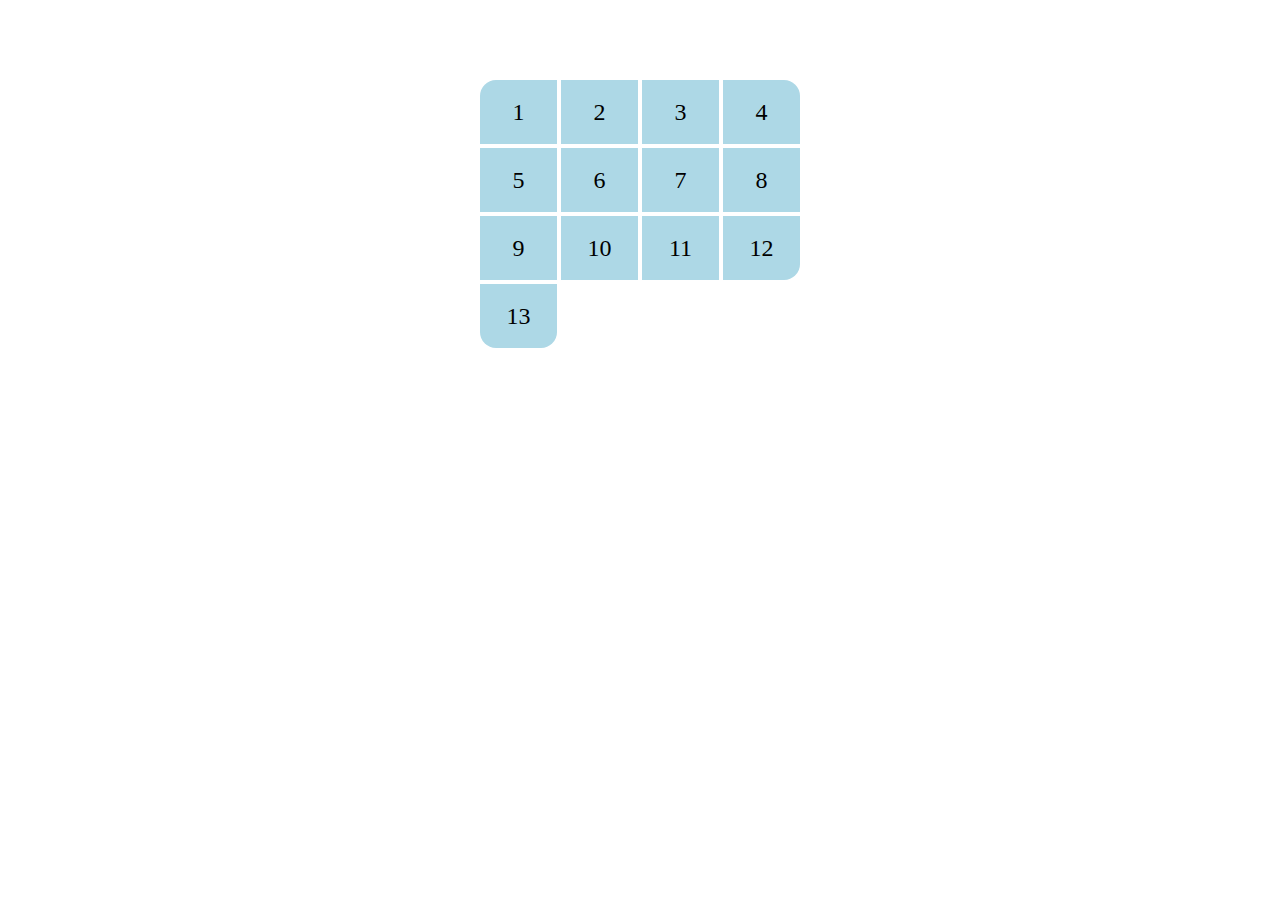
<file: paqmind/task-1/index.html>
<!DOCTYPE html>
<html lang="en">
<head>
    <meta charset="UTF-8">
    <meta name="viewport" content="width=device-width, initial-scale=1.0">
    <link rel="stylesheet" href="style.css">
    <title>task-1</title>
</head>
<body>
    <div class="parent">
        <div>1</div>
        <div>2</div>
        <div>3</div>
        <div>4</div>
        <div>5</div>
        <div>6</div>
        <div>7</div>
        <div>8</div>
        <div>9</div>
        <div>10</div>
        <div>11</div>
        <div>12</div>
        <div>13</div>
    </div>
</body>
</html>
</file>
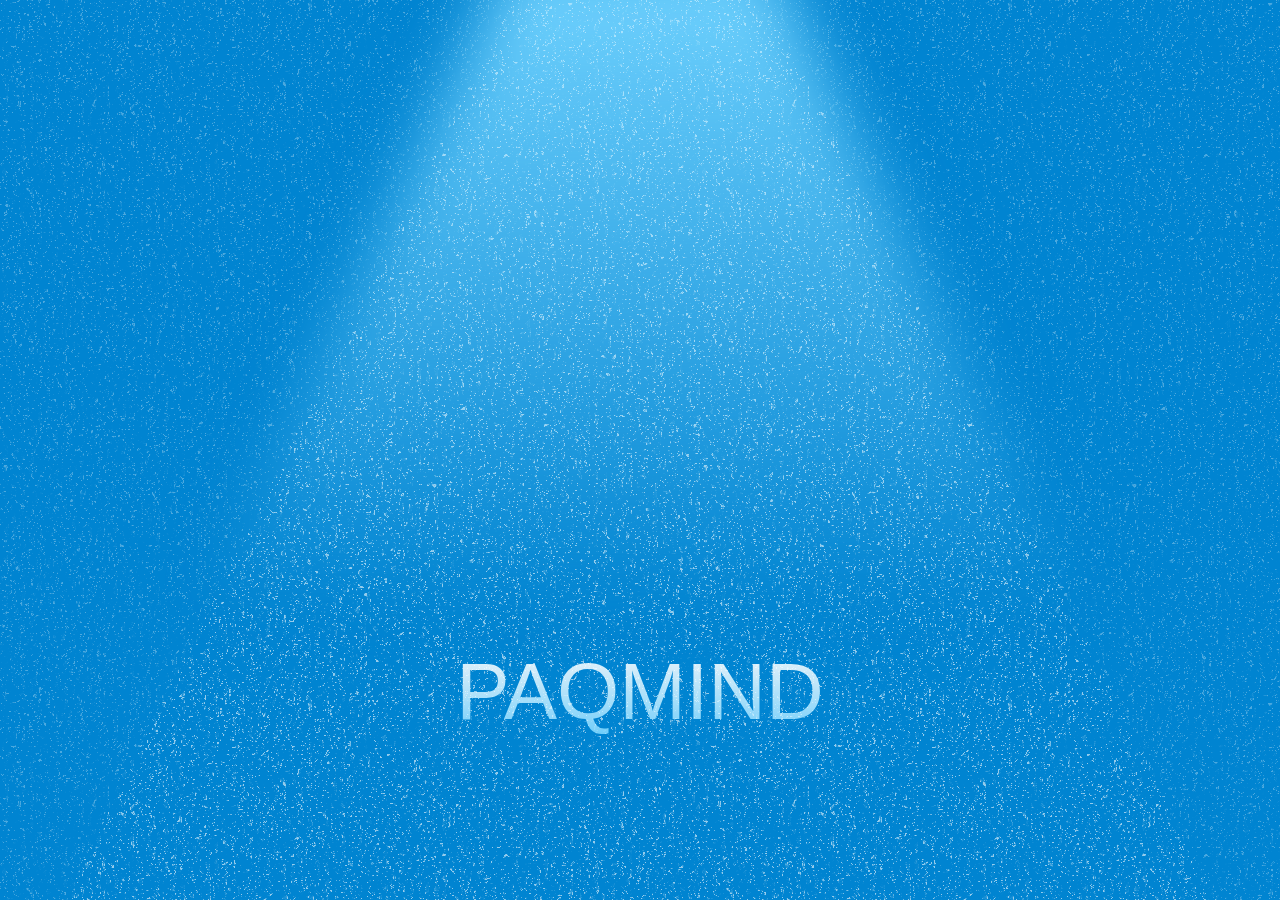
<file: paqmind/task-2/index.html>
<!DOCTYPE html>
<html lang="en">
<head>
    <meta charset="UTF-8">
    <meta name="viewport" content="width=device-width, initial-scale=1.0">
    <link rel="stylesheet" href="style.css">
    <title>task-2</title>
</head>
<body>
<div class="hero">
    <div class="ray"></div>
    <div class="ray-noize"></div>
    <h1>
        paqmind
    </h1>
</div>
</body>
</html>
</file>
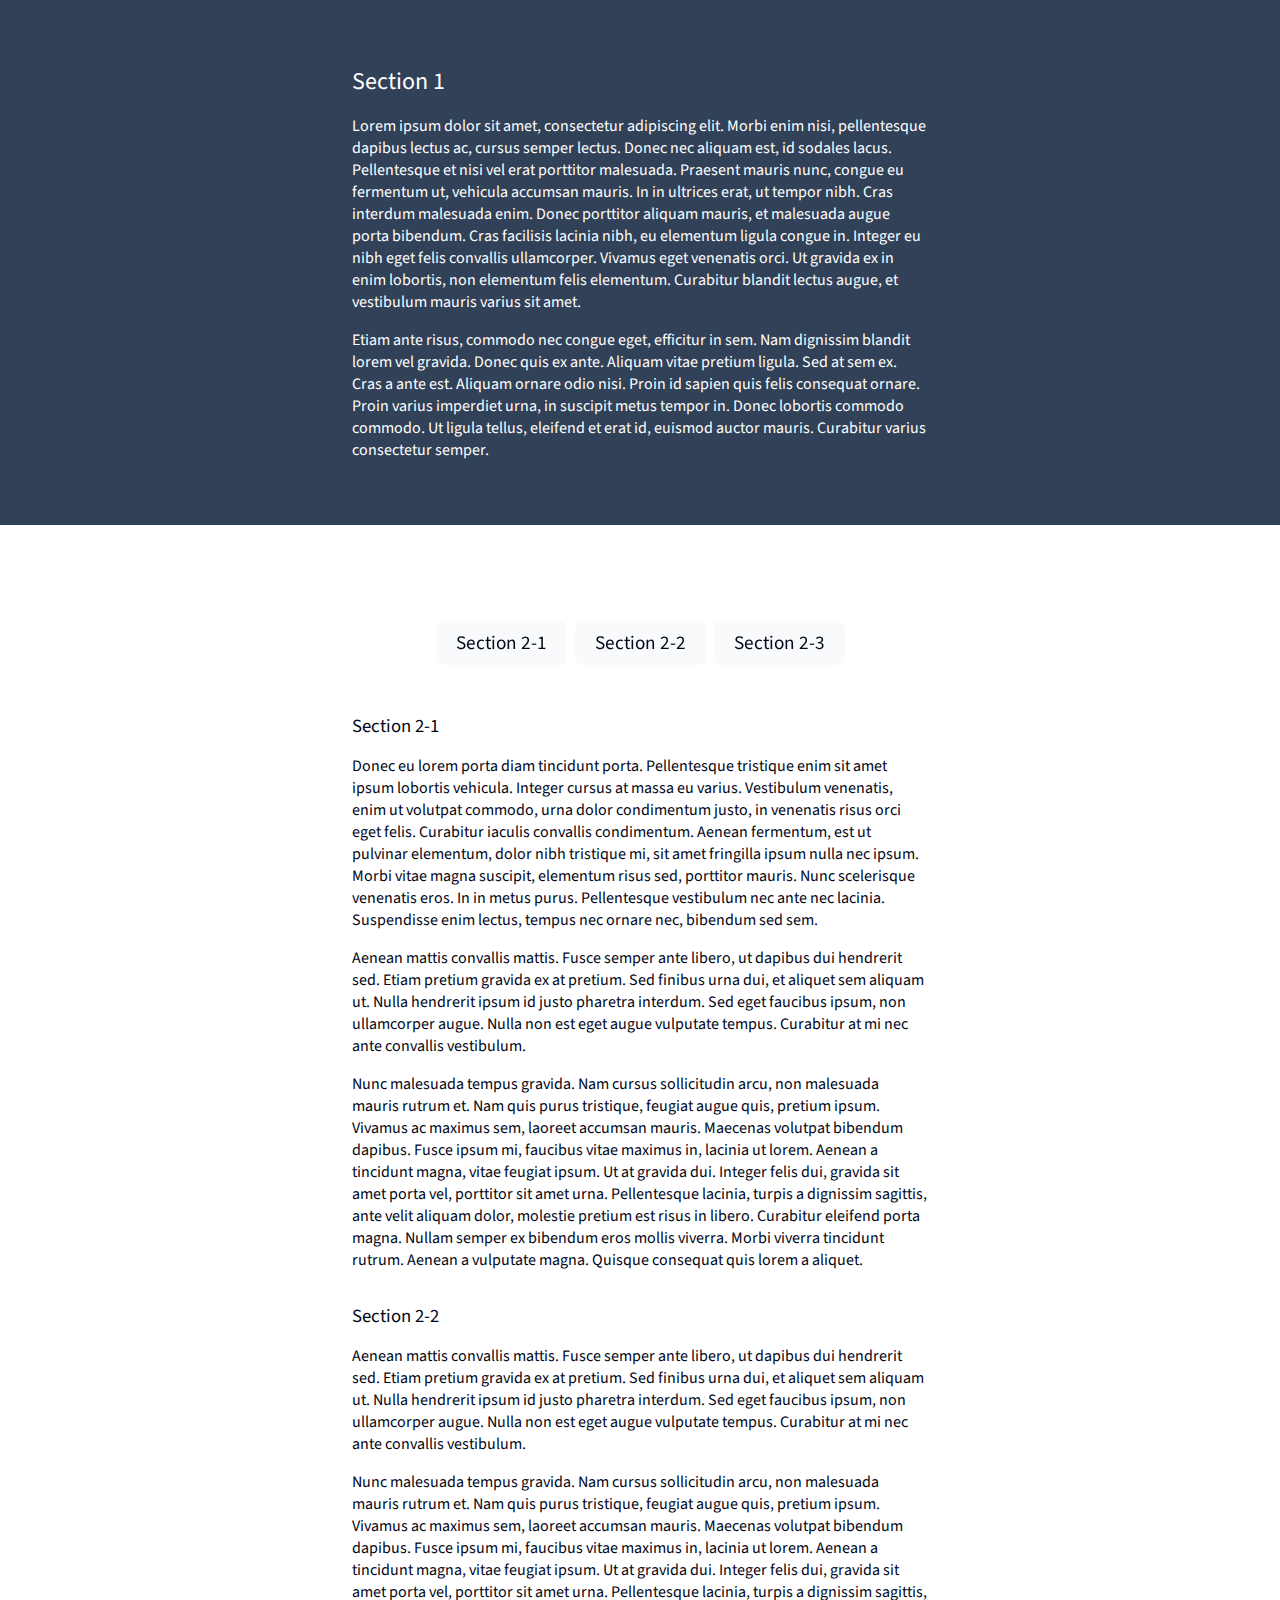
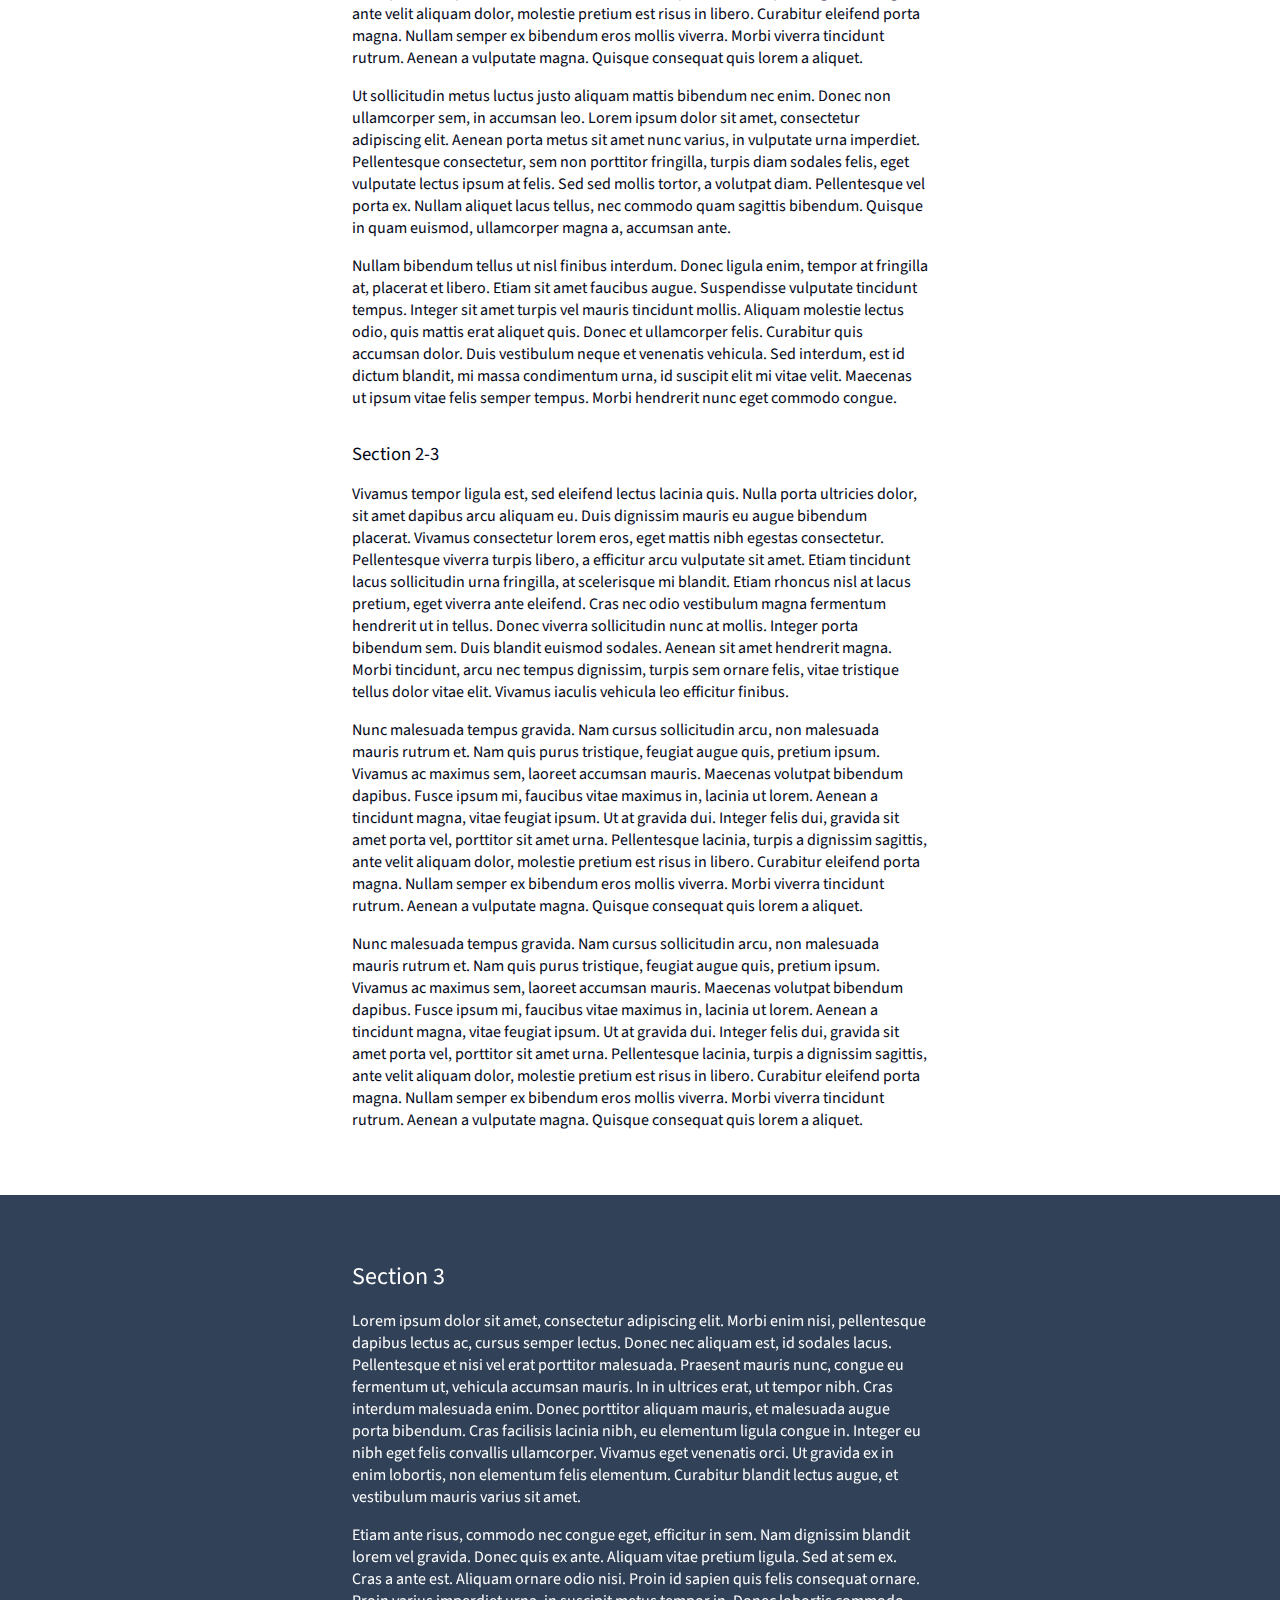
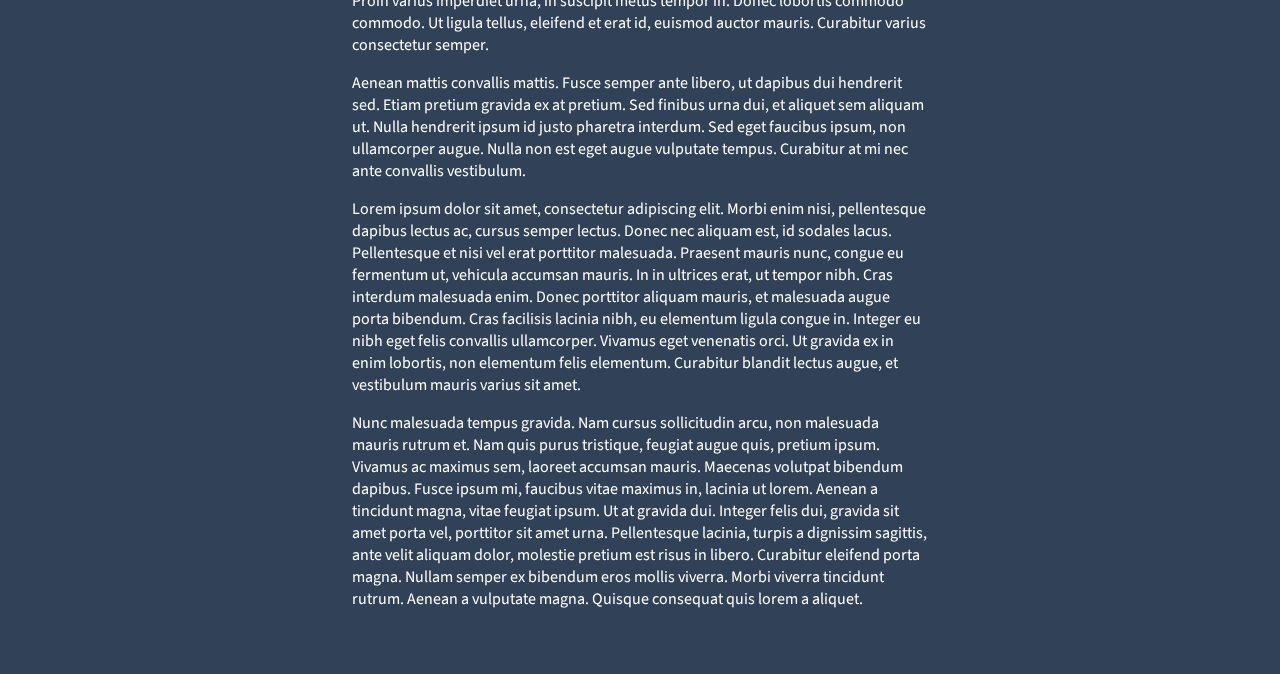
<file: paqmind/task-3/index.html>
<!doctype html>
<html>
  <head>
    <meta charset="UTF-8" />
    <meta name="viewport" content="width=device-width, initial-scale=1.0, maximum-scale=1.0" />
    <link rel="stylesheet" href="style.css">
    <link rel="preconnect" href="https://fonts.googleapis.com">
    <link rel="preconnect" href="https://fonts.gstatic.com" crossorigin>
    <link href="https://fonts.googleapis.com/css2?family=Open+Sans:ital,wght@0,300..800;1,300..800&family=Source+Sans+3:ital,wght@0,200..900;1,200..900&display=swap" rel="stylesheet">
  </head>
  <body>
    <section class="section slate" id="section1">
      <div class="container">
        <div class="prose">
          <h2>Section 1</h2>
          <p>Lorem ipsum dolor sit amet, consectetur adipiscing elit. Morbi enim nisi, pellentesque dapibus lectus ac, cursus semper lectus. Donec nec aliquam est, id sodales lacus. Pellentesque et nisi vel erat porttitor malesuada. Praesent mauris nunc, congue eu fermentum ut, vehicula accumsan mauris. In in ultrices erat, ut tempor nibh. Cras interdum malesuada enim. Donec porttitor aliquam mauris, et malesuada augue porta bibendum. Cras facilisis lacinia nibh, eu elementum ligula congue in. Integer eu nibh eget felis convallis ullamcorper. Vivamus eget venenatis orci. Ut gravida ex in enim lobortis, non elementum felis elementum. Curabitur blandit lectus augue, et vestibulum mauris varius sit amet.
          <p>Etiam ante risus, commodo nec congue eget, efficitur in sem. Nam dignissim blandit lorem vel gravida. Donec quis ex ante. Aliquam vitae pretium ligula. Sed at sem ex. Cras a ante est. Aliquam ornare odio nisi. Proin id sapien quis felis consequat ornare. Proin varius imperdiet urna, in suscipit metus tempor in. Donec lobortis commodo commodo. Ut ligula tellus, eleifend et erat id, euismod auctor mauris. Curabitur varius consectetur semper.</p>
        </div>
      </div>
    </section>

    <section class="section" id="section2">
      <div class="container">
        <div class="subnav">
          <nav>
            <a href="#section2-1">Section 2-1</a>
            <a href="#section2-2">Section 2-2</a>
            <a href="#section2-3">Section 2-3</a>
          </nav>
        </div>

        <section id="section2-1" class="prose subsection">
          <h3>Section 2-1</h3>
          <p>Donec eu lorem porta diam tincidunt porta. Pellentesque tristique enim sit amet ipsum lobortis vehicula. Integer cursus at massa eu varius. Vestibulum venenatis, enim ut volutpat commodo, urna dolor condimentum justo, in venenatis risus orci eget felis. Curabitur iaculis convallis condimentum. Aenean fermentum, est ut pulvinar elementum, dolor nibh tristique mi, sit amet fringilla ipsum nulla nec ipsum. Morbi vitae magna suscipit, elementum risus sed, porttitor mauris. Nunc scelerisque venenatis eros. In in metus purus. Pellentesque vestibulum nec ante nec lacinia. Suspendisse enim lectus, tempus nec ornare nec, bibendum sed sem.</p>
          <p>Aenean mattis convallis mattis. Fusce semper ante libero, ut dapibus dui hendrerit sed. Etiam pretium gravida ex at pretium. Sed finibus urna dui, et aliquet sem aliquam ut. Nulla hendrerit ipsum id justo pharetra interdum. Sed eget faucibus ipsum, non ullamcorper augue. Nulla non est eget augue vulputate tempus. Curabitur at mi nec ante convallis vestibulum.</p>
          <p>Nunc malesuada tempus gravida. Nam cursus sollicitudin arcu, non malesuada mauris rutrum et. Nam quis purus tristique, feugiat augue quis, pretium ipsum. Vivamus ac maximus sem, laoreet accumsan mauris. Maecenas volutpat bibendum dapibus. Fusce ipsum mi, faucibus vitae maximus in, lacinia ut lorem. Aenean a tincidunt magna, vitae feugiat ipsum. Ut at gravida dui. Integer felis dui, gravida sit amet porta vel, porttitor sit amet urna. Pellentesque lacinia, turpis a dignissim sagittis, ante velit aliquam dolor, molestie pretium est risus in libero. Curabitur eleifend porta magna. Nullam semper ex bibendum eros mollis viverra. Morbi viverra tincidunt rutrum. Aenean a vulputate magna. Quisque consequat quis lorem a aliquet.</p>
        </section>

        <section id="section2-2" class="prose subsection">
          <h3>Section 2-2</h3>
          <p>Aenean mattis convallis mattis. Fusce semper ante libero, ut dapibus dui hendrerit sed. Etiam pretium gravida ex at pretium. Sed finibus urna dui, et aliquet sem aliquam ut. Nulla hendrerit ipsum id justo pharetra interdum. Sed eget faucibus ipsum, non ullamcorper augue. Nulla non est eget augue vulputate tempus. Curabitur at mi nec ante convallis vestibulum.</p>
          <p>Nunc malesuada tempus gravida. Nam cursus sollicitudin arcu, non malesuada mauris rutrum et. Nam quis purus tristique, feugiat augue quis, pretium ipsum. Vivamus ac maximus sem, laoreet accumsan mauris. Maecenas volutpat bibendum dapibus. Fusce ipsum mi, faucibus vitae maximus in, lacinia ut lorem. Aenean a tincidunt magna, vitae feugiat ipsum. Ut at gravida dui. Integer felis dui, gravida sit amet porta vel, porttitor sit amet urna. Pellentesque lacinia, turpis a dignissim sagittis, ante velit aliquam dolor, molestie pretium est risus in libero. Curabitur eleifend porta magna. Nullam semper ex bibendum eros mollis viverra. Morbi viverra tincidunt rutrum. Aenean a vulputate magna. Quisque consequat quis lorem a aliquet.</p>
          <p>Ut sollicitudin metus luctus justo aliquam mattis bibendum nec enim. Donec non ullamcorper sem, in accumsan leo. Lorem ipsum dolor sit amet, consectetur adipiscing elit. Aenean porta metus sit amet nunc varius, in vulputate urna imperdiet. Pellentesque consectetur, sem non porttitor fringilla, turpis diam sodales felis, eget vulputate lectus ipsum at felis. Sed sed mollis tortor, a volutpat diam. Pellentesque vel porta ex. Nullam aliquet lacus tellus, nec commodo quam sagittis bibendum. Quisque in quam euismod, ullamcorper magna a, accumsan ante.</p>
          <p>Nullam bibendum tellus ut nisl finibus interdum. Donec ligula enim, tempor at fringilla at, placerat et libero. Etiam sit amet faucibus augue. Suspendisse vulputate tincidunt tempus. Integer sit amet turpis vel mauris tincidunt mollis. Aliquam molestie lectus odio, quis mattis erat aliquet quis. Donec et ullamcorper felis. Curabitur quis accumsan dolor. Duis vestibulum neque et venenatis vehicula. Sed interdum, est id dictum blandit, mi massa condimentum urna, id suscipit elit mi vitae velit. Maecenas ut ipsum vitae felis semper tempus. Morbi hendrerit nunc eget commodo congue.</p>
        </section>

        <section id="section2-3" class="prose subsection">
          <h3>Section 2-3</h3>
          <p>Vivamus tempor ligula est, sed eleifend lectus lacinia quis. Nulla porta ultricies dolor, sit amet dapibus arcu aliquam eu. Duis dignissim mauris eu augue bibendum placerat. Vivamus consectetur lorem eros, eget mattis nibh egestas consectetur. Pellentesque viverra turpis libero, a efficitur arcu vulputate sit amet. Etiam tincidunt lacus sollicitudin urna fringilla, at scelerisque mi blandit. Etiam rhoncus nisl at lacus pretium, eget viverra ante eleifend. Cras nec odio vestibulum magna fermentum hendrerit ut in tellus. Donec viverra sollicitudin nunc at mollis. Integer porta bibendum sem. Duis blandit euismod sodales. Aenean sit amet hendrerit magna. Morbi tincidunt, arcu nec tempus dignissim, turpis sem ornare felis, vitae tristique tellus dolor vitae elit. Vivamus iaculis vehicula leo efficitur finibus.</p>
          <p>Nunc malesuada tempus gravida. Nam cursus sollicitudin arcu, non malesuada mauris rutrum et. Nam quis purus tristique, feugiat augue quis, pretium ipsum. Vivamus ac maximus sem, laoreet accumsan mauris. Maecenas volutpat bibendum dapibus. Fusce ipsum mi, faucibus vitae maximus in, lacinia ut lorem. Aenean a tincidunt magna, vitae feugiat ipsum. Ut at gravida dui. Integer felis dui, gravida sit amet porta vel, porttitor sit amet urna. Pellentesque lacinia, turpis a dignissim sagittis, ante velit aliquam dolor, molestie pretium est risus in libero. Curabitur eleifend porta magna. Nullam semper ex bibendum eros mollis viverra. Morbi viverra tincidunt rutrum. Aenean a vulputate magna. Quisque consequat quis lorem a aliquet.</p>
          <p>Nunc malesuada tempus gravida. Nam cursus sollicitudin arcu, non malesuada mauris rutrum et. Nam quis purus tristique, feugiat augue quis, pretium ipsum. Vivamus ac maximus sem, laoreet accumsan mauris. Maecenas volutpat bibendum dapibus. Fusce ipsum mi, faucibus vitae maximus in, lacinia ut lorem. Aenean a tincidunt magna, vitae feugiat ipsum. Ut at gravida dui. Integer felis dui, gravida sit amet porta vel, porttitor sit amet urna. Pellentesque lacinia, turpis a dignissim sagittis, ante velit aliquam dolor, molestie pretium est risus in libero. Curabitur eleifend porta magna. Nullam semper ex bibendum eros mollis viverra. Morbi viverra tincidunt rutrum. Aenean a vulputate magna. Quisque consequat quis lorem a aliquet.</p>
        </section>
      </div>
    </section>

    <section class="section slate" id="section3">
      <div class="container">
        <div class="prose">
          <h2>Section 3</h2>
          <p>Lorem ipsum dolor sit amet, consectetur adipiscing elit. Morbi enim nisi, pellentesque dapibus lectus ac, cursus semper lectus. Donec nec aliquam est, id sodales lacus. Pellentesque et nisi vel erat porttitor malesuada. Praesent mauris nunc, congue eu fermentum ut, vehicula accumsan mauris. In in ultrices erat, ut tempor nibh. Cras interdum malesuada enim. Donec porttitor aliquam mauris, et malesuada augue porta bibendum. Cras facilisis lacinia nibh, eu elementum ligula congue in. Integer eu nibh eget felis convallis ullamcorper. Vivamus eget venenatis orci. Ut gravida ex in enim lobortis, non elementum felis elementum. Curabitur blandit lectus augue, et vestibulum mauris varius sit amet.
          <p>Etiam ante risus, commodo nec congue eget, efficitur in sem. Nam dignissim blandit lorem vel gravida. Donec quis ex ante. Aliquam vitae pretium ligula. Sed at sem ex. Cras a ante est. Aliquam ornare odio nisi. Proin id sapien quis felis consequat ornare. Proin varius imperdiet urna, in suscipit metus tempor in. Donec lobortis commodo commodo. Ut ligula tellus, eleifend et erat id, euismod auctor mauris. Curabitur varius consectetur semper.</p>
          <p>Aenean mattis convallis mattis. Fusce semper ante libero, ut dapibus dui hendrerit sed. Etiam pretium gravida ex at pretium. Sed finibus urna dui, et aliquet sem aliquam ut. Nulla hendrerit ipsum id justo pharetra interdum. Sed eget faucibus ipsum, non ullamcorper augue. Nulla non est eget augue vulputate tempus. Curabitur at mi nec ante convallis vestibulum.</p>
          <p>Lorem ipsum dolor sit amet, consectetur adipiscing elit. Morbi enim nisi, pellentesque dapibus lectus ac, cursus semper lectus. Donec nec aliquam est, id sodales lacus. Pellentesque et nisi vel erat porttitor malesuada. Praesent mauris nunc, congue eu fermentum ut, vehicula accumsan mauris. In in ultrices erat, ut tempor nibh. Cras interdum malesuada enim. Donec porttitor aliquam mauris, et malesuada augue porta bibendum. Cras facilisis lacinia nibh, eu elementum ligula congue in. Integer eu nibh eget felis convallis ullamcorper. Vivamus eget venenatis orci. Ut gravida ex in enim lobortis, non elementum felis elementum. Curabitur blandit lectus augue, et vestibulum mauris varius sit amet.
          <p>Nunc malesuada tempus gravida. Nam cursus sollicitudin arcu, non malesuada mauris rutrum et. Nam quis purus tristique, feugiat augue quis, pretium ipsum. Vivamus ac maximus sem, laoreet accumsan mauris. Maecenas volutpat bibendum dapibus. Fusce ipsum mi, faucibus vitae maximus in, lacinia ut lorem. Aenean a tincidunt magna, vitae feugiat ipsum. Ut at gravida dui. Integer felis dui, gravida sit amet porta vel, porttitor sit amet urna. Pellentesque lacinia, turpis a dignissim sagittis, ante velit aliquam dolor, molestie pretium est risus in libero. Curabitur eleifend porta magna. Nullam semper ex bibendum eros mollis viverra. Morbi viverra tincidunt rutrum. Aenean a vulputate magna. Quisque consequat quis lorem a aliquet.</p>
        </div>
      </div>
    </section>

    <script type="module" src="./scripts.js"></script>
  </body>
</html>
</file>
<file: paqmind/task-1/style.css>
.parent {
    display: grid;
    grid-gap: 0.25rem;
    grid-template-columns: 1fr 1fr 1fr 1fr;
    margin: 5rem auto;
    max-width: 20rem;
    border-radius: 1rem;
    overflow: hidden;
}

.parent div {
    background: lightblue;
    height: 4rem;
    text-align: center;
    line-height: 4rem;
    font-size: 1.5rem;
}

.parent div:nth-child(4n):nth-last-child(-n+4) {
    border-bottom-right-radius: 1rem;
}

.parent div:nth-last-child(1) {
    border-bottom-right-radius: 1rem;
}

.parent div:nth-child(-n+4):nth-last-child(1) {
    border-top-right-radius: 1rem;
}
</file>
<file: paqmind/task-2/style.css>
:root {
    --sky-300: oklch(82.8% 0.111 230.318);
    --sky-400: oklch(74.6% 0.16 232.661);
    --sky-600: oklch(58.8% 0.158 241.966);
}

* {
    margin: 0;
    padding: 0;
}

.hero {
    overflow: hidden;
    position: relative;
    height: 100dvh;
    width: 100dvw;
    background-color: var(--sky-600);
    position: relative;
}

.hero::before {
    position: absolute;
    content: "";
    inset: 0;
    opacity: .3;
    background-image: url("./noise.svg");
}

.ray {
    position: absolute;
    filter: blur(2rem);
    inset: -3rem 0 0 0;
}

.ray::before {
    position: absolute;
    content: "";
    clip-path: polygon(40% 0, 60% 0, 95% 100%, 5% 100%);
    inset: 0;
    background: linear-gradient(180deg, var(--sky-300), transparent 70%);
}

.ray-noize {
    position: absolute;
    content: "";
    clip-path: polygon(40% 0, 60% 0, 95% 100%, 5% 100%);
    inset: 0;
    opacity: .4;
    background: url("noise.svg");
    z-index: 1;
}



h1 {
    position: absolute;
    bottom: 18%;
    right: 50%;
    transform: translateX(50%);
    font-size: 80px;
    font-weight: normal;
    text-align: center;
    background: linear-gradient(to bottom, white 10%, var(--sky-300));
    background-clip: text;
    color: transparent;
    font-family: sans-serif;
    text-transform: uppercase;
    z-index: 0;
    opacity: .9;
}
</file>
<file: paqmind/task-3/style.css>
:root {
  --slate-50: oklch(98.4% 0.003 247.858);
  --slate-700: oklch(37.2% 0.044 257.287);
  --slate-950: oklch(12.9% 0.042 264.695);
  --sky-300: oklch(82.8% 0.111 230.318)
}
html, body {
  font-size: 16px;
  color: var(--slate-950);
  scroll-behavior: smooth;
}
* {
  box-sizing: border-box;
  border: 0 solid;
  font-family: "Source Sans 3", sans-serif;
  font-optical-sizing: auto;
  font-style: normal;
  font-weight: 400;
  margin: 0;
  padding: 0;
  -webkit-tap-highlight-color: transparent;
}
a {
  color: var(--slate-950);
  text-decoration: none;
}
.prose {
  h2, h3, h4, p {
    margin: 1rem 0;
    &:first-child {
      margin-top: 0;
    }
    &:last-child {
      margin-bottom: 0;
    }
  }
}
.section {
  padding: 4rem 0;
  &.slate {
    background: var(--slate-700);
    color: white;
  }
}
.subsection {
  padding: 1rem 0;
  &:first-child {
    padding-top: 0;
  }
  &:last-child {
    padding-bottom: 0;
  }
}
.container {
  max-width: 40rem;
  margin-inline: auto;
  padding: 0 2rem;
  position: relative;
}
.subnav {
  padding-block: 2rem;
  position: sticky;
  top: 0;
  background: linear-gradient(white 90%, transparent);

  nav {
    display: flex;
    cursor: pointer;
    font-size: 1.2rem;
    gap: 0.5rem;
    margin-inline: auto;
    overflow: hidden;
    position: sticky;
    top: 0rem;
    width: fit-content;
    z-index: 10;
    a {
      background: var(--slate-50);
      border-radius: 0.5rem;
      padding: 0.5rem 1.25rem;
      &.active {
        background: var(--sky-300);
      }
      @media (hover: hover) {
        *&:hover {
          background: var(--sky-300);
        }
      }
    }
  }
}
</file>
